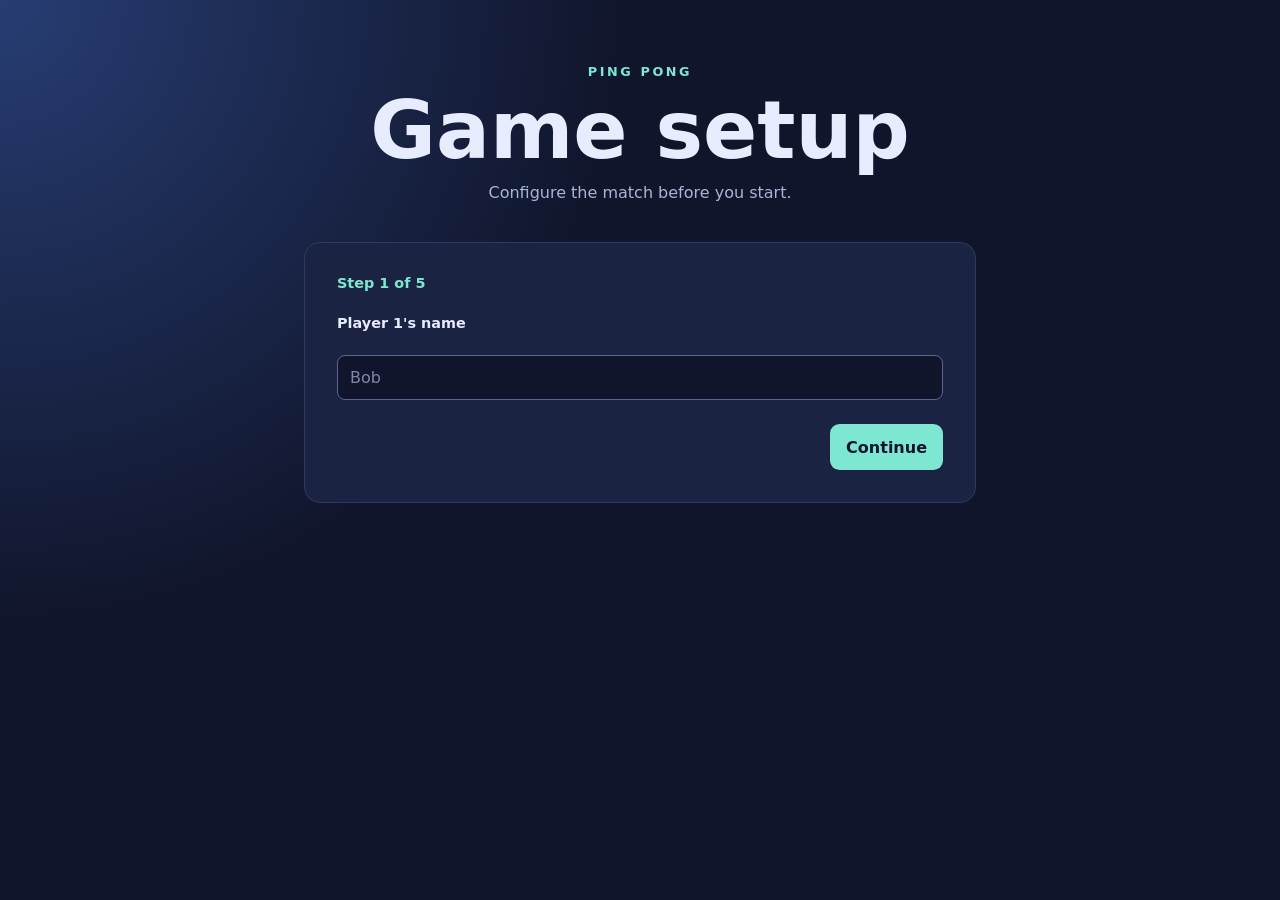
<file: index.html>
<!doctype html>
<html lang="en">
  <head>
    <meta charset="utf-8">
    <meta http-equiv="refresh" content="0; url=src/index.html">
    <title>Ping Pong Scoreboard</title>
    <link rel="icon" type="image/png" href="resources/paddle_red.png">
  </head>
  <body>
    <p>Redirecting to <a href="src/index.html">Ping Pong Scoreboard</a>...</p>
  </body>
</html>
</file>
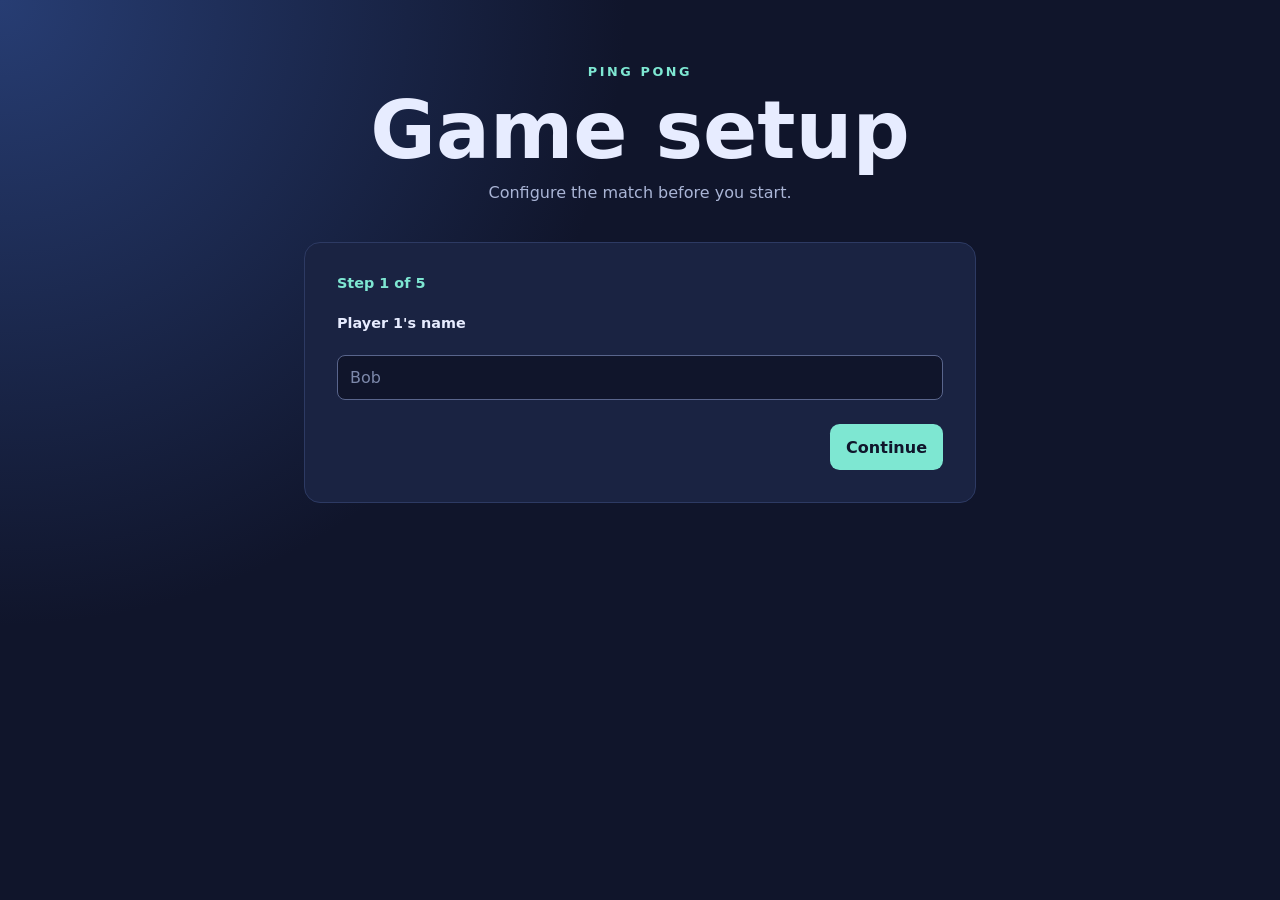
<file: src/index.html>
<!doctype html>
<html lang="en">
  <head>
    <meta charset="utf-8">
    <meta name="viewport" content="width=device-width, initial-scale=1, maximum-scale=1, user-scalable=no">
    <script async src="https://www.googletagmanager.com/gtag/js?id=G-QEZPS71XJ0"></script>
    <script>
      window.dataLayer = window.dataLayer || [];
      function gtag() {
        dataLayer.push(arguments);
      }
      gtag('js', new Date());
      gtag('config', 'G-QEZPS71XJ0');
    </script>
    <title>Ping Pong Scoreboard</title>
    <link rel="icon" type="image/png" href="../resources/paddle_red.png">
    <link rel="stylesheet" href="style/style.css">
  </head>
  <body>
    <main class="setup-page" id="setup-page">
      <header class="scoreboard-header">
        <p class="eyebrow">Ping Pong</p>
        <h1>Game setup</h1>
        <p class="match-status">Configure the match before you start.</p>
      </header>

      <section class="setup-form" id="setup-wizard" aria-live="polite">
        <p id="setup-step-label" class="setup-step-label"></p>
        <label id="setup-input-label" for="setup-input"></label>
        <input id="setup-input" type="text" maxlength="30">
        <div id="setup-options" class="setup-options" role="group"></div>
        <div id="side-diagram" class="side-diagram" hidden>
          <span class="side-edge-label side-edge-left">Left</span>
          <div class="side-player side-player-one" id="side-player-one">
            <img class="side-player-icon" src="../resources/paddle_black.png" alt="">
            <span class="side-player-name" id="side-player-one-name"></span>
          </div>
          <div class="table-top-view" aria-label="Top view of a ping pong table">
            <div class="table-net"></div>
          </div>
          <div class="side-player side-player-two" id="side-player-two">
            <img class="side-player-icon" src="../resources/paddle_red.png" alt="">
            <span class="side-player-name" id="side-player-two-name"></span>
          </div>
          <span class="side-edge-label side-edge-right">Right</span>
        </div>
        <button class="side-switch-button" id="side-switch-button" type="button" aria-label="Switch player sides" title="Switch player sides" hidden>
          <img src="../resources/swap_sides.png" alt="" aria-hidden="true">
        </button>
        <div id="serve-choice" class="serve-choice"></div>
        <div class="setup-navigation">
          <button class="setup-back-button" id="setup-back" type="button" hidden>Back</button>
          <button class="start-button" id="setup-next" type="button">Continue</button>
        </div>
      </section>
    </main>

    <main class="scoreboard" id="scoreboard" hidden>
      <header class="scoreboard-header">
        <p class="eyebrow">Ping pong</p>
        <h1 id="match-format">Best of 3</h1>
        <p id="game-status" class="game-status">First to 21 points, win by 2</p>
        <p id="match-status" class="match-status" role="status">Game 1</p>
      </header>

      <section class="serve-selection" id="serve-selection" aria-label="Choose first server" hidden>
        <p>Who serves first?</p>
        <div id="serve-selection-buttons"></div>
      </section>

      <section class="players" id="players" aria-label="Current game score">
        <div class="player-card" id="player-one-card">
          <div class="player-meta">
            <p class="player-label"><span class="player-label-text">Player 1</span><span class="serve-dot" aria-label="Serving"></span></p>
          </div>
          <div class="player-score-line">
            <button type="button" class="score" id="player-one-score" aria-label="00">
            <span class="score-tile">
              <span class="score-half score-half-top"><span class="score-digit">0</span></span>
              <span class="score-half score-half-bottom"><span class="score-digit">0</span></span>
            </span>
            <span class="score-tile">
              <span class="score-half score-half-top"><span class="score-digit">0</span></span>
              <span class="score-half score-half-bottom"><span class="score-digit">0</span></span>
            </span>
            </button>
            <div class="set-score" id="player-one-sets" aria-label="Player 1 sets won">
              <span class="score-half score-half-top"><span class="score-digit set-digit">0</span></span>
              <span class="score-half score-half-bottom"><span class="score-digit set-digit">0</span></span>
            </div>
          </div>
        </div>
        <div class="player-card" id="player-two-card">
          <div class="player-meta">
            <p class="player-label"><span class="player-label-text">Player 2</span><span class="serve-dot" aria-label="Serving"></span></p>
          </div>
          <div class="player-score-line">
            <div class="set-score" id="player-two-sets" aria-label="Player 2 sets won">
              <span class="score-half score-half-top"><span class="score-digit set-digit">0</span></span>
              <span class="score-half score-half-bottom"><span class="score-digit set-digit">0</span></span>
            </div>
            <button type="button" class="score" id="player-two-score" aria-label="00">
            <span class="score-tile">
              <span class="score-half score-half-top"><span class="score-digit">0</span></span>
              <span class="score-half score-half-bottom"><span class="score-digit">0</span></span>
            </span>
            <span class="score-tile">
              <span class="score-half score-half-top"><span class="score-digit">0</span></span>
              <span class="score-half score-half-bottom"><span class="score-digit">0</span></span>
            </span>
            </button>
          </div>
        </div>
      </section>

      <div class="match-controls">
        <div class="control-with-tooltip">
          <span class="control-tooltip">Undo last point</span>
          <button type="button" class="back-button" id="back-button" aria-label="Undo last point" title="Undo last point" disabled>
            <img src="../resources/undo.png" alt="" aria-hidden="true">
          </button>
        </div>
        <div class="control-with-tooltip">
          <span class="control-tooltip">Switch first server</span>
          <button type="button" class="serve-switch-button" id="serve-switch-button" aria-label="Switch first server" title="Switch first server">
            <img src="../resources/swap_serve.png" alt="" aria-hidden="true">
          </button>
        </div>
      </div>

      <section class="player-stats" id="player-stats" aria-labelledby="player-stats-title">
        <h2 id="player-stats-title">Player stats</h2>
        <div class="player-stats-table" role="table" aria-label="Player statistics comparison">
          <div class="player-stats-row player-stats-header" role="row">
            <span aria-hidden="true"></span>
            <span id="player-one-stats-name" role="columnheader">Player 1</span>
            <span id="player-two-stats-name" role="columnheader">Player 2</span>
          </div>
          <div class="player-stats-row" role="row">
            <span role="rowheader">Points won on serve</span>
            <span id="player-one-serve-win-rate" role="cell">0%</span>
            <span id="player-two-serve-win-rate" role="cell">0%</span>
          </div>
          <div class="player-stats-row" role="row">
            <span role="rowheader">Longest point streak</span>
            <span id="player-one-longest-streak" role="cell">0</span>
            <span id="player-two-longest-streak" role="cell">0</span>
          </div>
        </div>
        <section class="scoreboard-summary" id="scoreboard-summary" aria-labelledby="scoreboard-summary-title">
          <h2 id="scoreboard-summary-title">Game summary</h2>
          <div id="scoreboard-summary-list" class="game-summary-list"></div>
        </section>
        <div class="match-reset-controls" id="match-reset-controls">
          <button type="button" class="reset-button" id="reset-button">Reset match</button>
          <button type="button" class="new-match-button" id="new-match-button">New match</button>
        </div>
      </section>
    </main>

    <div id="game-summary-overlay" class="game-summary-overlay" hidden>
      <div class="game-summary-dialog" role="dialog" aria-modal="true" aria-labelledby="game-summary-title">
        <button type="button" class="game-summary-close" id="game-summary-close" aria-label="Close game summary" title="Close game summary" hidden>X</button>
        <h2 id="game-summary-title">Game summary</h2>
        <p id="game-summary-headline" class="game-summary-headline"></p>
        <div id="game-summary-list" class="game-summary-list"></div>
        <button type="button" class="start-button" id="game-summary-continue" hidden>Next game</button>
        <div class="match-reset-controls">
          <button type="button" class="reset-button" id="game-summary-reset">Reset match</button>
          <button type="button" class="new-match-button" id="game-summary-new-match">New match</button>
        </div>
      </div>
    </div>

    <script type="module" src="index.js"></script>
  </body>
</html>
</file>
<file: src/style/style.css>
* {
  box-sizing: border-box;
}

[hidden] {
  display: none !important;
}

:root {
  color: #e7ecff;
  background: #10152b;
  font-family: Inter, system-ui, sans-serif;
}

body {
  margin: 0;
  min-width: 320px;
  min-height: 100vh;
  touch-action: manipulation;
  background:
    radial-gradient(circle at top left, #273d73 0, transparent 40%),
    #10152b;
}

button {
  border: 0;
  border-radius: 0.6rem;
  color: #10152b;
  cursor: pointer;
  font: inherit;
  font-weight: 700;
  padding: 0.85rem 1rem;
  transition: transform 0.2s ease, filter 0.2s ease;
}

@media (hover: hover) {
  button:hover {
    filter: brightness(1.1);
    transform: translateY(-2px);
  }
}

button:active {
  filter: none;
  transform: translateY(1px);
}

button:focus-visible {
  outline: 3px solid #f8d477;
  outline-offset: 3px;
}

.scoreboard {
  margin: 0 auto;
  max-width: 920px;
  padding: 4rem 1.5rem;
  text-align: center;
}

.setup-page {
  margin: 0 auto;
  max-width: 720px;
  padding: 4rem 1.5rem;
}

.setup-page .scoreboard-header {
  text-align: center;
}

.setup-form {
  background: #1a2342;
  border: 1px solid #2d3a63;
  border-radius: 1rem;
  display: grid;
  gap: 1.5rem;
  margin-top: 2.5rem;
  padding: 2rem;
}

.setup-navigation {
  display: flex;
  gap: 0.75rem;
  justify-content: flex-end;
}

.setup-back-button {
  background: transparent;
  border: 1px solid #59658c;
  color: #e7ecff;
  margin-right: auto;
}

.setup-back-button[hidden] {
  display: none;
}

.name-fields,
.setup-options {
  display: grid;
  gap: 1rem;
  grid-template-columns: repeat(2, minmax(0, 1fr));
}

.setup-form label,
.setup-form legend,
.setup-step-label {
  color: #e7ecff;
  font-size: 0.9rem;
  font-weight: 700;
}

.setup-form label {
  display: grid;
  gap: 0.5rem;
}

.setup-form input[type="text"],
.setup-form select {
  background: #10152b;
  border: 1px solid #59658c;
  border-radius: 0.5rem;
  color: #e7ecff;
  font: inherit;
  padding: 0.75rem;
  width: 100%;
}

.setup-form input[type="text"]::placeholder {
  color: #7c88aa;
  opacity: 1;
}

.setup-option {
  background: #10152b;
  border: 1px solid #59658c;
  color: #e7ecff;
  min-height: 3rem;
}

.setup-option[aria-pressed="true"] {
  background: #7ee7d2;
  border-color: #7ee7d2;
  color: #10152b;
}

.side-diagram {
  align-items: center;
  display: grid;
  grid-template-columns: minmax(4rem, 1fr) 15rem minmax(4rem, 1fr);
  grid-template-rows: 1fr;
  gap: 0.75rem;
  justify-content: center;
}

.side-player {
  align-items: center;
  display: flex;
  flex-direction: column;
  gap: 0.5rem;
  grid-row: 1;
  justify-content: center;
  min-width: 5rem;
}

.side-player-icon {
  display: block;
  height: 4.5rem;
  object-fit: contain;
  width: 4.5rem;
}

.side-player-name {
  background: #ffffff;
  border-radius: 0.75rem;
  color: #000000;
  font-size: 0.8rem;
  font-weight: 700;
  max-width: 100%;
  overflow: hidden;
  padding: 0.4rem 0.75rem;
  text-align: center;
  text-overflow: ellipsis;
  white-space: nowrap;
}

.side-edge-label {
  color: #e7ecff;
  display: none;
  font-size: 0.8rem;
  font-weight: 700;
  letter-spacing: 0.12em;
  text-align: center;
  text-transform: uppercase;
}

.side-diagram-portrait {
  grid-template-columns: minmax(4rem, 1fr) 0.2rem minmax(4rem, 1fr);
  grid-template-rows: auto 1fr;
}

.side-diagram-portrait .side-edge-label {
  display: block;
}

.side-diagram-portrait .side-edge-left {
  grid-column: 1;
  grid-row: 1;
}

.side-diagram-portrait .side-edge-right {
  grid-column: 3;
  grid-row: 1;
}

.side-diagram-portrait .side-player {
  grid-row: 2;
}

.side-diagram-portrait .table-top-view {
  align-self: stretch;
  background: #e7ecff;
  border: 0;
  grid-row: 1 / 3;
  height: 11rem;
  justify-self: center;
  width: 0.2rem;
}

.side-diagram-portrait .table-top-view::after,
.side-diagram-portrait .table-net {
  display: none;
}

.table-top-view {
  align-items: center;
  background: #174a86;
  border: 0.35rem solid #e7ecff;
  display: flex;
  height: 9rem;
  grid-column: 2;
  justify-content: center;
  position: relative;
  width: 15rem;
}

.table-top-view::after {
  background: #ffffff;
  content: "";
  height: 1px;
  left: 0;
  position: absolute;
  right: 0;
  top: 50%;
}

.table-net {
  background: #000000;
  bottom: -0.35rem;
  left: 50%;
  position: absolute;
  top: -0.35rem;
  transform: translateX(-50%);
  width: 0.2rem;
  z-index: 3;
}

.side-switch-button {
  background: #f8d477;
  align-items: center;
  display: inline-flex;
  justify-content: center;
  justify-self: center;
  min-width: 3rem;
  padding: 0.7rem 0.85rem;
}

.side-switch-button img {
  height: 1.5rem;
  width: 1.5rem;
}

.setup-form fieldset {
  border: 1px solid #2d3a63;
  border-radius: 0.6rem;
  display: flex;
  flex-wrap: wrap;
  gap: 1rem;
  margin: 0;
  padding: 1rem;
}

.setup-form fieldset label {
  display: flex;
  font-weight: 400;
}

.start-button {
  background: #7ee7d2;
}

.setup-step-label {
  color: #7ee7d2;
  margin: 0;
}

.serve-selection {
  background: #1a2342;
  border: 1px solid #2d3a63;
  border-radius: 1rem;
  margin: 3rem auto 0;
  max-width: 36rem;
  padding: 2rem;
  text-align: center;
}

.serve-selection p {
  color: #e7ecff;
  font-weight: 700;
  margin: 0 0 1rem;
}

.serve-selection div {
  display: grid;
  gap: 0.75rem;
}

.serve-selection button {
  background: #7ee7d2;
}

.serve-choice {
  display: grid;
  gap: 0.75rem;
}

.serve-choice button {
  background: #7ee7d2;
}

.eyebrow {
  color: #7ee7d2;
  font-size: 0.8rem;
  font-weight: 800;
  letter-spacing: 0.2em;
  margin: 0;
  text-transform: uppercase;
}

h1 {
  font-size: clamp(2.5rem, 8vw, 5rem);
  line-height: 1;
  margin: 0.75rem 0 0;
}

.match-status,
.game-status {
  color: #aab5d6;
  margin: 0.75rem 0 0;
}

.players {
  display: grid;
  gap: 0;
  grid-template-columns: repeat(2, minmax(0, 1fr));
}

.player-card {
  background: transparent;
  border: 0;
  color: #e7ecff;
  font: inherit;
  padding: 0;
  transition: none;
  width: 100%;
}

.player-score-line {
  align-items: center;
  display: grid;
  grid-template-columns: 1fr 52% 1fr;
}

.player-score-line .score {
  grid-column: 2;
  width: 100%;
  margin-left: auto;
  margin-right: auto;
}

.player-card:hover {
  filter: none;
  transform: none;
}

.player-card:active {
  filter: none;
}

.player-meta {
  align-items: center;
  display: flex;
  justify-content: center;
  min-height: 2rem;
}

.player-label {
  color: #e7ecff;
  font-size: 1rem;
  font-weight: 800;
  letter-spacing: 0.12em;
  margin: 0;
  position: relative;
  text-transform: uppercase;
}

.serve-dot {
  background: #d93636;
  border-radius: 50%;
  display: inline-block;
  height: 0.75rem;
  left: calc(100% + 0.75rem);
  opacity: 0;
  position: absolute;
  top: 50%;
  transform: translateY(-50%);
  width: 0.75rem;
}

.serve-dot.active {
  opacity: 1;
}

.score {
  background: #ffffff;
  border: 0;
  border-radius: 0;
  color: #10152b;
  cursor: pointer;
  display: flex;
  gap: 0;
  font-family: monospace;
  font-size: clamp(5rem, 15vw, 9rem);
  font-weight: 700;
  height: clamp(8rem, 19vw, 13rem);
  letter-spacing: 0.04em;
  line-height: 1;
  margin: 0.75rem auto 0;
  overflow: hidden;
  padding: 0;
  perspective: 30rem;
  touch-action: manipulation;
  transition: none;
  width: min(5.4ch, 52%);
}

.set-score {
  align-self: flex-end;
  background: #d93636;
  color: #ffffff;
  display: flex;
  flex-direction: column;
  flex: 0 0 auto;
  font-family: monospace;
  font-size: clamp(2rem, 6vw, 3.6rem);
  height: clamp(3.2rem, 7.6vw, 5.2rem);
  font-weight: 700;
  margin: 0;
  min-width: 0;
  overflow: hidden;
  perspective: 30rem;
  grid-row: 1;
  width: 2ch;
}

.player-card.side-left .set-score {
  grid-column: 3;
  justify-self: start;
}

.player-card.side-right .set-score {
  grid-column: 1;
  justify-self: end;
}

.set-score::after {
  border-top: 1px solid #8c929c;
  content: "";
  left: 0;
  position: absolute;
  right: 0;
  top: 50%;
  z-index: 2;
}

.set-score .score-half {
  height: 50%;
}

.set-score .score-digit {
  font-size: inherit;
}

.set-score .score-half-top .score-digit {
  top: 0;
}

.set-score .score-half-bottom .score-digit {
  top: -100%;
}

.score-tile {
  background: #ffffff;
  display: flex;
  flex: 1;
  flex-direction: column;
  min-width: 0;
  overflow: hidden;
  position: relative;
}

.score-tile + .score-tile {
  border-left: 3px solid #8c929c;
}

.score-tile::after {
  border-top: 1px solid #8c929c;
  content: "";
  left: 0;
  position: absolute;
  right: 0;
  top: 50%;
  z-index: 2;
}

.score:hover,
.score:active {
  filter: none;
  transform: none;
}

.score:disabled {
  cursor: default;
  opacity: 1;
}

.score-half {
  backface-visibility: hidden;
  display: block;
  height: 50%;
  overflow: hidden;
  position: relative;
  transform-style: preserve-3d;
  width: 100%;
}

.score-digit {
  align-items: center;
  display: flex;
  font-size: inherit;
  height: 200%;
  justify-content: center;
  line-height: 1;
  position: absolute;
  width: 100%;
}

.score-half-top {
  transform-origin: bottom;
}

.score-half-bottom {
  transform-origin: top;
}

.score-half-top .score-digit {
  top: 0;
}

.score-half-bottom .score-digit {
  top: -100%;
}

.score-flip .score-half-top {
  animation: flip-top 0.45s ease-in-out forwards;
}

.score-flip .score-half-bottom {
  animation: flip-bottom 0.45s 0.12s ease-out forwards;
}

@keyframes flip-top {
  0% {
    transform: rotateX(0deg);
  }

  50% {
    filter: brightness(0.75);
    transform: rotateX(-90deg);
  }

  100% {
    filter: brightness(1);
    transform: rotateX(0deg);
  }
}

@keyframes flip-bottom {
  0% {
    filter: brightness(0.75);
    transform: rotateX(-90deg);
  }

  50% {
    filter: brightness(0.75);
    transform: rotateX(0deg);
  }

  100% {
    filter: brightness(1);
    transform: rotateX(0deg);
  }
}

.reset-button {
  background: transparent;
  border: 1px solid #59658c;
  color: #e7ecff;
}

.new-match-button {
  background: transparent;
  border: 1px solid #59658c;
  color: #e7ecff;
}

.match-reset-controls {
  display: flex;
  gap: 1rem;
  justify-content: space-between;
  margin-top: 2rem;
}

.match-controls {
  display: flex;
  flex-wrap: wrap;
  gap: 0.75rem;
  justify-content: center;
  margin-top: 2rem;
}

.scoreboard-summary {
  margin: 2rem auto 0;
  padding: 0;
  text-align: left;
}

.scoreboard-summary h2 {
  border-bottom: 1px solid #2d3a63;
  font-size: 1.2rem;
  margin: 0 0 1rem;
  padding-bottom: 0.75rem;
}

.control-with-tooltip {
  align-items: center;
  display: flex;
  flex-direction: column;
  gap: 0.35rem;
}

.control-tooltip {
  color: #aab5d6;
  font-size: 0.75rem;
  order: -1;
}

.game-summary-overlay {
  align-items: center;
  background: rgba(16, 21, 43, 0.78);
  display: flex;
  inset: 0;
  justify-content: center;
  padding: 1.5rem;
  position: fixed;
  z-index: 20;
}

.game-summary-dialog {
  background: #1a2342;
  border: 1px solid #2d3a63;
  border-radius: 1rem;
  display: grid;
  gap: 1rem;
  max-width: 28rem;
  padding: 2rem;
  position: relative;
  text-align: left;
  width: min(100%, 28rem);
}

.game-summary-close {
  background: transparent;
  color: #e7ecff;
  font-size: 1.25rem;
  line-height: 1;
  padding: 0.35rem 0.5rem;
  position: absolute;
  right: 0.75rem;
  top: 0.75rem;
}

.game-summary-dialog h2 {
  font-size: 1.35rem;
  margin: 0;
}

.game-summary-headline {
  color: #7ee7d2;
  font-weight: 700;
  margin: 0;
}

.game-summary-list {
  display: grid;
  gap: 0.75rem;
}

.set-summary-table {
  border-collapse: separate;
  border-spacing: 0;
  overflow: hidden;
  width: 100%;
}

.set-summary-table > tr:first-child > th {
  background: transparent;
  border: none;
  color: #aab5d6;
  font-weight: 400;
  padding: 0.5rem 0.25rem 0.8rem;
  text-align: center;
}

.set-summary-table > tr:first-child > th,
.set-summary-table > tr:first-child > th * {
  font-weight: 400;
}

.set-summary-table .set-summary-header {
  color: #ffffff;
  font-weight: 400;
}

.set-summary-table > tr:first-child > .set-summary-header {
  color: #ffffff;
}

.set-summary-table > tr:not(:first-child) > th,
.set-summary-table > tr:not(:first-child) > td {
  background: transparent;
  border: none;
  color: #aab5d6;
  padding: 0.8rem 0.75rem;
  text-align: center;
  vertical-align: middle;
}

.set-summary-table > tr:not(:first-child) > td {
  color: #ffffff;
}

.set-summary-table.set-summary-table > tr:not(:first-child) > td.summary-winner {
  color: #d93636;
}

.set-summary-table > tr:nth-child(2) > th,
.set-summary-table > tr:nth-child(2) > td,
.set-summary-table > tr:nth-child(3) > th,
.set-summary-table > tr:nth-child(3) > td {
  background: #1a2342;
}

.set-summary-table > tr:not(:first-child) > th[scope='row'] {
  color: #7ee7d2;
  font-weight: 700;
  text-align: left;
}

.set-summary-table.set-summary-table > tr > :nth-child(n + 3) {
  border-left: 1px solid #2d3a63;
}

.set-summary-table th:first-child {
  text-align: left;
}

.summary-winner {
  color: #d93636;
  font-weight: 700;
}

.game-summary-dialog .start-button {
  justify-self: stretch;
}

.game-summary-dialog .match-reset-controls {
  margin-top: 0.25rem;
}

.set-summary {
  background: #10152b;
  border: 1px solid #2d3a63;
  border-radius: 0.6rem;
  color: #aab5d6;
  margin: 0;
  padding: 0.9rem 1rem;
}

.player-stats {
  background: #1a2342;
  border: 1px solid #2d3a63;
  border-radius: 0.8rem;
  margin: 2rem auto 0;
  max-width: 42rem;
  padding: 1.25rem;
  text-align: left;
}

.player-stats h2 {
  border-bottom: 1px solid #2d3a63;
  font-size: 1.15rem;
  margin: 0 0 1rem;
  padding-bottom: 0.75rem;
}

.player-stats-table {
  display: grid;
  gap: 0.5rem;
}

.player-stats-row {
  align-items: center;
  background: #10152b;
  border-radius: 0.5rem;
  display: grid;
  gap: 0.75rem;
  grid-template-columns: minmax(8rem, 1.5fr) repeat(2, minmax(4rem, 1fr));
  padding: 0.7rem 0.85rem;
}

.player-stats-header {
  background: transparent;
  color: #7ee7d2;
  font-weight: 700;
  padding-bottom: 0.25rem;
}

.player-stats-row > :not(:first-child) {
  text-align: center;
}

.scoreboard-summary {
  margin-top: 2rem;
}

.back-button {
  background: #f8d477;
  align-items: center;
  display: inline-flex;
  justify-content: center;
  min-width: 3rem;
  padding: 0.7rem 0.85rem;
}

.back-button img {
  height: 1.5rem;
  width: 1.5rem;
}

.serve-switch-button {
  background: #7ee7d2;
  align-items: center;
  display: inline-flex;
  justify-content: center;
  min-width: 3rem;
  padding: 0.7rem 0.85rem;
}

.serve-switch-button img {
  height: 1.5rem;
  width: 1.5rem;
}

button:disabled {
  cursor: not-allowed;
  filter: grayscale(1);
  opacity: 0.45;
  transform: none;
}

@media (max-width: 600px) {
  .scoreboard,
  .setup-page {
    padding: 2.5rem 1rem;
  }

  .name-fields,
  .setup-options {
    grid-template-columns: 1fr;
  }
}

@media (max-width: 600px) and (orientation: portrait) {
  .scoreboard {
    padding: 1.5rem 0.5rem;
  }

  .scoreboard h1 {
    font-size: clamp(2rem, 10vw, 3rem);
  }

  .players {
    grid-template-columns: repeat(2, minmax(0, 1fr));
  }

  .player-label {
    font-size: 0.75rem;
    letter-spacing: 0.06em;
  }

  .player-score-line .score {
    width: 100%;
  }

  .score {
    font-size: clamp(3rem, 16vw, 5rem);
    height: clamp(5rem, 26vw, 8rem);
  }

  .set-score {
    font-size: clamp(1.5rem, 6vw, 2.5rem);
    height: clamp(2.5rem, 13vw, 4rem);
  }
}
</file>
